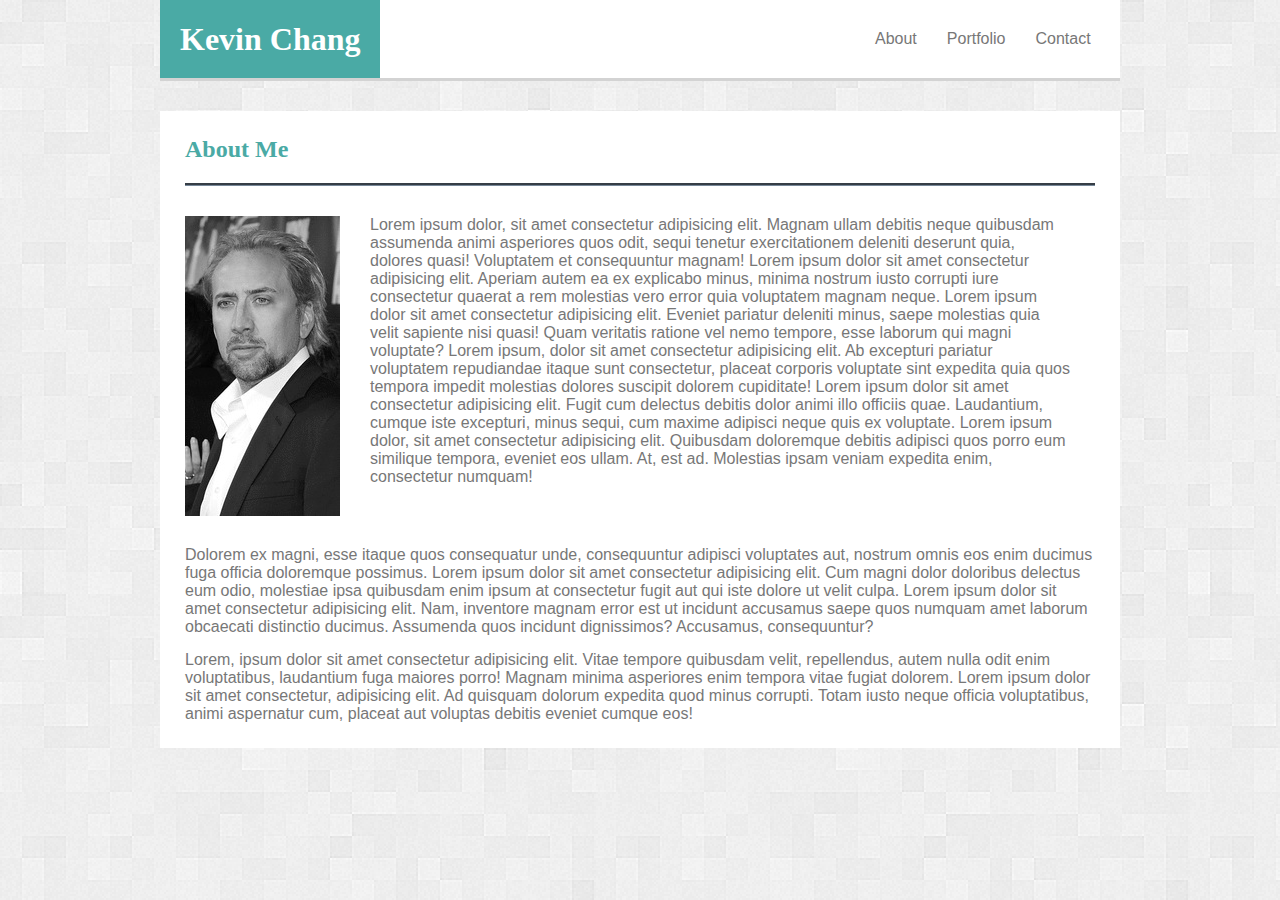
<file: index.html>
<!DOCTYPE html>
<html lang="en">

<head>
  <meta charset="UTF-8">
  <meta name="viewport" content="width=device-width, initial-scale=1.0">
  <meta http-equiv="X-UA-Compatible" content="ie=edge">
  <title>My Portfolio</title>
  <link rel="stylesheet" type="text/css" href="assets/css/style.css">
</head>

<body>
    <nav class="navigation clearfix">
      <h1 class="name">Kevin Chang</h1>
  
      <ul>
        <li><a href="index.html" class="navbar">About</a></li>
  
        <li><a href="portfolio.html" class="navbar">Portfolio</a></li>
  
        <li><a href="contact.html" class="navbar">Contact</a></li>
      </ul>
    </nav>
    

  <section class="container mainbio">
    <h2>About Me</h2>

    <div class="clearfix">
      <img class="biopic" src="assets/images/mainpic.jpg" alt="Kevin Chang" />

      <p class="biop" id="firstp">
        Lorem ipsum dolor, sit amet consectetur adipisicing elit. Magnam ullam debitis neque quibusdam assumenda animi
        asperiores quos odit, sequi tenetur exercitationem deleniti deserunt quia, dolores quasi! Voluptatem et
        consequuntur magnam! Lorem ipsum dolor sit amet consectetur adipisicing elit. Aperiam autem ea ex explicabo
        minus, minima nostrum iusto corrupti iure consectetur quaerat a rem molestias vero error quia voluptatem magnam
        neque. Lorem ipsum dolor sit amet consectetur adipisicing elit. Eveniet pariatur deleniti minus, saepe
        molestias
        quia velit sapiente nisi quasi! Quam veritatis ratione vel nemo tempore, esse laborum qui magni voluptate?
        Lorem ipsum, dolor sit amet consectetur adipisicing elit. Ab excepturi pariatur voluptatem repudiandae itaque
        sunt consectetur, placeat corporis voluptate sint expedita quia quos tempora impedit molestias dolores suscipit
        dolorem cupiditate! Lorem ipsum dolor sit amet consectetur adipisicing elit. Fugit cum delectus debitis dolor
        animi illo officiis quae. Laudantium, cumque iste excepturi, minus sequi, cum maxime adipisci neque quis ex
        voluptate. Lorem ipsum dolor, sit amet consectetur adipisicing elit. Quibusdam doloremque debitis adipisci quos
        porro eum similique tempora, eveniet eos ullam. At, est ad. Molestias ipsam veniam expedita enim, consectetur
        numquam!
      </p>
    </div>

    <p class="biop" id="secondp">
      Dolorem ex magni, esse itaque quos consequatur unde, consequuntur adipisci voluptates aut, nostrum omnis eos enim
      ducimus fuga officia doloremque possimus. Lorem ipsum dolor sit amet consectetur adipisicing elit. Cum magni
      dolor doloribus delectus eum odio, molestiae ipsa quibusdam enim ipsum at consectetur fugit aut qui iste dolore
      ut velit culpa. Lorem ipsum dolor sit amet consectetur adipisicing elit. Nam, inventore magnam error est ut
      incidunt accusamus saepe quos numquam amet laborum obcaecati distinctio ducimus. Assumenda quos incidunt
      dignissimos? Accusamus, consequuntur?
    </p>

    <p class="biop" id="thirdp">
      Lorem, ipsum dolor sit amet consectetur adipisicing elit. Vitae tempore quibusdam velit, repellendus, autem nulla
      odit enim voluptatibus, laudantium fuga maiores porro! Magnam minima asperiores enim tempora vitae fugiat
      dolorem. Lorem ipsum dolor sit amet consectetur, adipisicing elit. Ad quisquam dolorum expedita quod minus
      corrupti. Totam iusto neque officia voluptatibus, animi aspernatur cum, placeat aut voluptas debitis eveniet
      cumque eos!
    </p>
  </section>

  <footer>
    Copyright
  </footer>

</body>

</html>
</file>
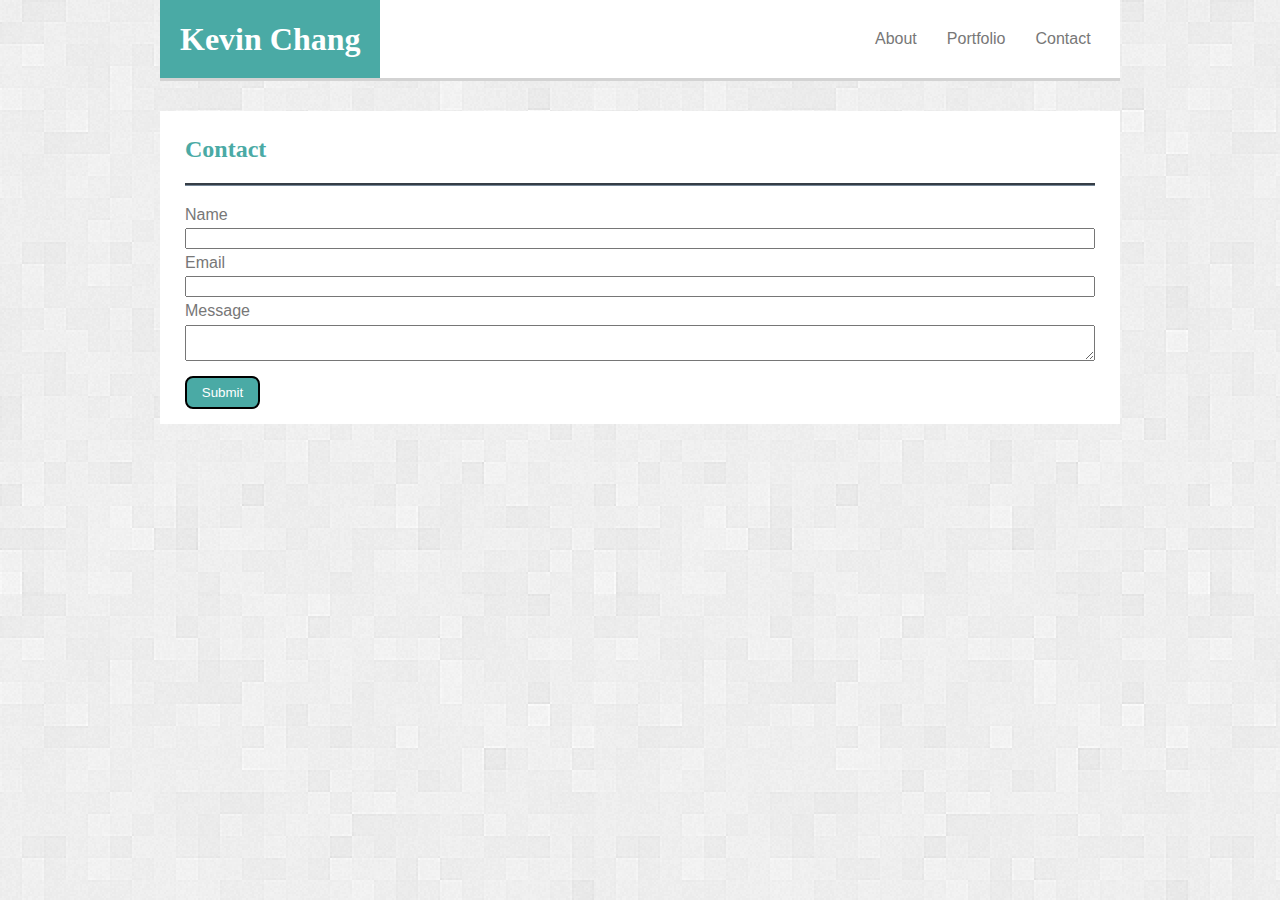
<file: contact.html>
<!DOCTYPE html>
<html lang="en">

<head>
  <meta charset="UTF-8">
  <meta name="viewport" content="width=device-width, initial-scale=1.0">
  <meta http-equiv="X-UA-Compatible" content="ie=edge">
  <title>Contact</title>
  <link rel="stylesheet" type="text/css" href="assets/css/style.css">
</head>

<body>
  <nav class="navigation clearfix">
    <h1 class="name">Kevin Chang</h1>

    <ul>
      <li><a href="index.html" class="navbar">About</a></li>

      <li><a href="portfolio.html" class="navbar">Portfolio</a></li>

      <li><a href="contact.html" class="navbar">Contact</a></li>
    </ul>
  </nav>
  

  <section class="container maincontact">
    <h2>Contact</h2>

    <form class="forms">
      <fieldset>
        <label>
          Name
          <input type="text" name="name">
        </label>

        <label>
          Email
          <input type="email" name="email">
        </label>

        <label>
          Message
          <textarea name="message"></textarea>
        </label>
      </fieldset>

      <input class="submitbtn" type="submit" name="submit" value="Submit">
    </form>


  </section>

</body>

</html>
</file>
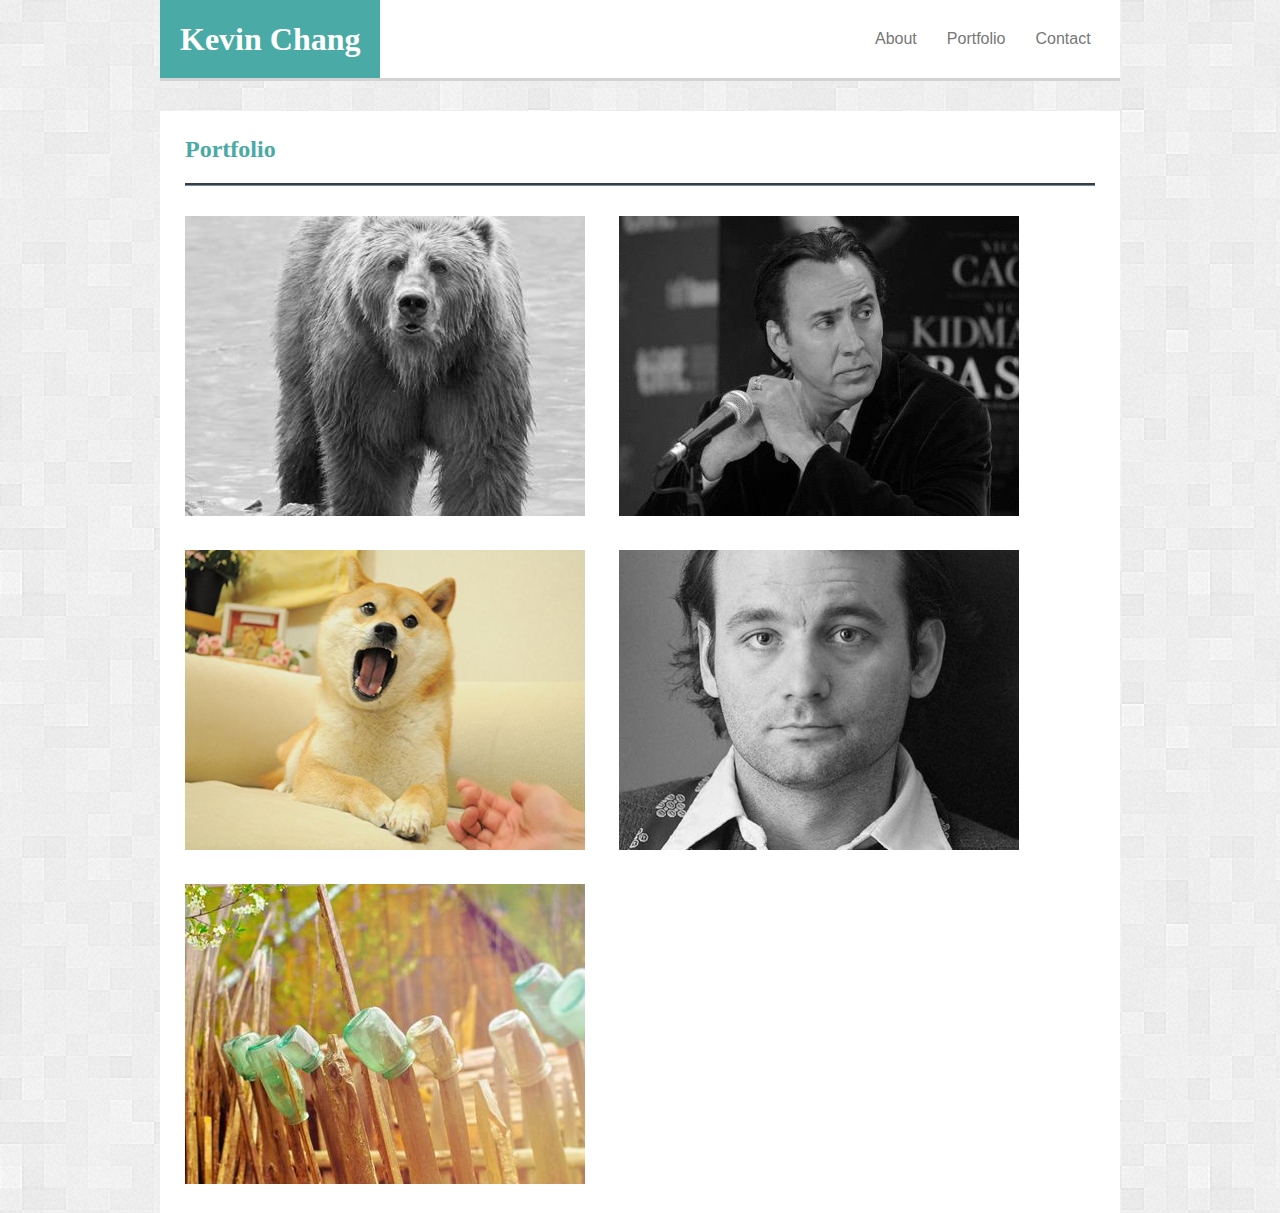
<file: portfolio.html>
<!DOCTYPE html>
<html lang="en">

<head>
  <meta charset="UTF-8">
  <meta name="viewport" content="width=device-width, initial-scale=1.0">
  <meta http-equiv="X-UA-Compatible" content="ie=edge">
  <title>Portfolio</title>
  <link rel="stylesheet" type="text/css" href="assets/css/style.css">
</head>

<body>
  <nav class="navigation clearfix">
    <h1 class="name">Kevin Chang</h1>

    <ul>
      <li><a href="index.html" class="navbar">About</a></li>

      <li><a href="portfolio.html" class="navbar">Portfolio</a></li>

      <li><a href="contact.html" class="navbar">Contact</a></li>
    </ul>
  </nav>

  <section class="container mainport">
    <h2>Portfolio</h2>

    <img src="assets/images/bear.jpg" alt="bear">

    <img src="assets/images/cage.jpg" alt="Nicolas">

    <img src="assets/images/doge.jpg" alt="dog">

    <img src="assets/images/murray.jpg" alt="Bill">

    <img src="assets/images/random.jpg" alt="Fence">
  </section>
</body>

</html>
</file>
<file: assets/css/style.css>
* {
  box-sizing: border-box;
}

body {
  font-family: Arial, 'Helvetica Neue', Helvetica, sans-serif;
  width: 960px;
  margin: 0 auto;
  background-image: url("../images/squares.png");
  color: #777777;
}

.name, h2 {
  font-family: 'Georgia', Times, 'Times New Roman', serif;
}

.clearfix::after {
  content: "";
  clear: both;
  display:block;
}

/* ---Navigation Header--- */
ul {
  list-style: none;
  float: right;
  width: 300px;
  margin: 0;
}

a {
  color: #777;
  text-decoration: none;
 }

a:hover {
  color: rgb(204, 202, 202);
  position: relative;
  top: 2px;
  left: 1px;
}
a:active {
  color: #4aaaa5;
}

.navigation {
  background: #fff;
  border-bottom-color: lightgray;
  border-bottom-style: solid;
}

.name {
  padding: 20px;
  color: #fff;
  background: #4aaaa5;
  float: left;
  margin: 0;
  line-height: 38px;
}

.navbar {
  float: left;
  margin: 30px 15px;
}


/* ---Main content--- */
.container {
  background: #fff;
  border-color: #dddddd;
  padding: 10px;
  position: relative;
  top: 30px;
}
h2{
  color: #4aaaa5;
}
h2 {
  padding-bottom: 20px;
  border-bottom-style: groove;
  border-bottom-color: lightslategray;
}
h2, .biopic, .biop {
  margin: 15px;
}


/* ---About Me Page--- */
.biopic {
  float:left;
}
#firstp {
  float: left;
  width: 700px;
}


/* ---Contact--- */
fieldset {
  border-style: none;
  margin: 15px;
  padding: 0;
}
label {
  line-height: 1.7;
}
input, textarea {
  display: block;
  width: 100%;
}
.submitbtn {
  margin: 5px 15px;
  width: 75px;
  background-color: #4aaaa5;
  color: #fff;
  padding: 7px 10px;
  border-radius: 8px;
  border-style: solid;
}
.submitbtn:hover {
  color: lightcyan;
  border-style: solid;
  border-color: #4aaaa5;
}
.submitbtn:active {
  background: #fff;
  color: #4aaaa5;
}

/* ---Portfolio--- */
img {
  margin: 15px;
}
</file>
